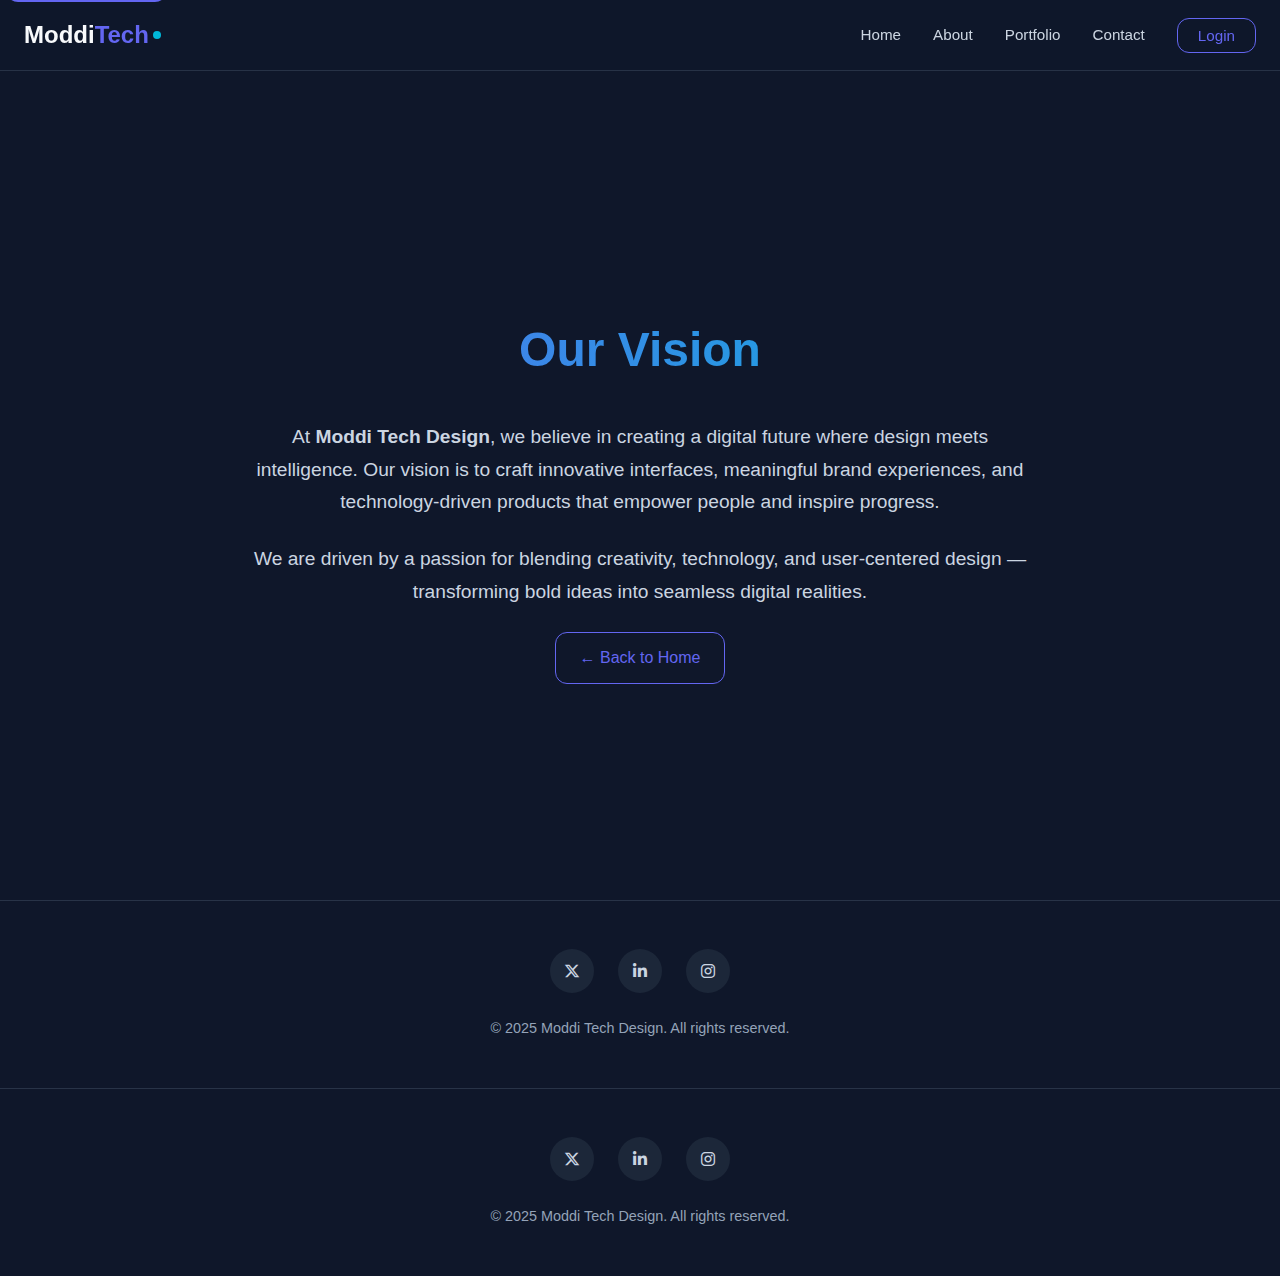
<file: realv.html>
<!DOCTYPE html>
<html lang="en">
<head>
  <meta charset="UTF-8" />
  <meta name="viewport" content="width=device-width, initial-scale=1.0" />
  <meta name="description" content="Explore the vision of Moddi Tech Design — shaping the future through creativity, innovation, and technology.">
  <title>Our Vision — Moddi Tech Design</title>
  <link rel="stylesheet" href="style.css" />
  <link rel="stylesheet" href="https://cdnjs.cloudflare.com/ajax/libs/font-awesome/6.5.0/css/all.min.css">
</head>
<body>
  <a href="#main-content" class="skip-link">Skip to main content</a>

  <header class="navbar">
    <a href="index.html" class="logo">Moddi<span>Tech</span><span class="dot"></span></a>
    <nav class="nav-links">
      <a href="index.html#home">Home</a>
      <a href="index.html#about">About</a>
      <a href="portfolio.html">Portfolio</a>
      <a href="index.html#contact">Contact</a>
      <button id="loginBtn" class="login-btn" aria-label="Login to your account">Login</button>
    </nav>
  </header>

  <main class="vision-container" id="main-content">
    <section class="vision">
      <div class="container">
        <h1>Our Vision</h1>
        <p>
          At <strong>Moddi Tech Design</strong>, we believe in creating a digital future where design meets intelligence.  
          Our vision is to craft innovative interfaces, meaningful brand experiences, and technology-driven products  
          that empower people and inspire progress.
        </p>
        <p>
          We are driven by a passion for blending creativity, technology, and user-centered design —  
          transforming bold ideas into seamless digital realities.
        </p>

        <a href="index.html#home" class="cta-btn">← Back to Home</a>
      </div>
    </section>
  </main>

  <footer>
    <div class="container">
      <div class="socials">
        <a href="https://twitter.com/modditech" class="social-icon" aria-label="Twitter">
          <i class="fab fa-x-twitter"></i>
        </a>
        <a href="https://linkedin.com/company/modditech" class="social-icon" aria-label="LinkedIn">
          <i class="fab fa-linkedin-in"></i>
        </a>
        <a href="https://instagram.com/modditech" class="social-icon" aria-label="Instagram">
          <i class="fab fa-instagram"></i>
        </a>
      </div>
      <p class="copyright">© 2025 Moddi Tech Design. All rights reserved.</p>
    </div>
  </footer>

  <!-- Include the same modals from index.html -->
  <div id="loginModal" class="modal" aria-hidden="true">
    <!-- Same modal content as index.html -->
  </div>

  <div id="dashboardModal" class="modal" aria-hidden="true">
    <!-- Same dashboard content as index.html -->
  </div>

  <script src="script.js"></script>
</body>
</html>    </section>
  </main>

  <footer>
    <div class="container">
      <div class="socials">
        <a href="https://twitter.com/modditech" class="social-icon" aria-label="Twitter">
          <i class="fab fa-x-twitter"></i>
        </a>
        <a href="https://linkedin.com/company/modditech" class="social-icon" aria-label="LinkedIn">
          <i class="fab fa-linkedin-in"></i>
        </a>
        <a href="https://instagram.com/modditech" class="social-icon" aria-label="Instagram">
          <i class="fab fa-instagram"></i>
        </a>
      </div>
      <p class="copyright">© 2025 Moddi Tech Design. All rights reserved.</p>
    </div>
  </footer>

  <script src="script.js"></script>
</body>
</html>
</file>
<file: style.css>
/* ========== CSS VARIABLES ========== */
:root {
  --primary: #6366F1;
  --primary-dark: #4F46E5;
  --secondary: #00B8D9;
  --accent: #10B981;
  --danger: #EF4444;
  --warning: #F59E0B;
  --text-primary: #F8FAFC;
  --text-secondary: #CBD5E1;
  --text-muted: #94A3B8;
  --bg-primary: #0F172A;
  --bg-secondary: #1E293B;
  --bg-card: rgba(30, 41, 59, 0.9);
  --border: rgba(100, 116, 139, 0.3);
  --shadow: 0 10px 25px -5px rgba(0, 0, 0, 0.3);
  --shadow-lg: 0 25px 50px -12px rgba(0, 0, 0, 0.5);
  --radius: 12px;
  --radius-lg: 16px;
  --transition: all 0.3s cubic-bezier(0.4, 0, 0.2, 1);
}

/* ========== RESET & BASE STYLES ========== */
*, *::before, *::after {
  margin: 0;
  padding: 0;
  box-sizing: border-box;
}

html {
  scroll-behavior: smooth;
  font-size: 16px;
}

body {
  font-family: 'Inter', -apple-system, BlinkMacSystemFont, 'Segoe UI', Roboto, Oxygen, Ubuntu, sans-serif;
  background-color: var(--bg-primary);
  color: var(--text-primary);
  line-height: 1.6;
  overflow-x: hidden;
  -webkit-font-smoothing: antialiased;
}

/* Container for consistent spacing */
.container {
  width: 100%;
  max-width: 1200px;
  margin: 0 auto;
  padding: 0 1.5rem;
}

/* Section spacing */
section {
  padding: 5rem 0;
}

/* ========== NAVBAR ========== */
.navbar {
  display: flex;
  justify-content: space-between;
  align-items: center;
  padding: 1rem 1.5rem;
  width: 100%;
  position: fixed;
  top: 0;
  z-index: 1000;
  background: rgba(15, 23, 42, 0.8);
  -webkit-backdrop-filter: blur(20px) saturate(180%);
  backdrop-filter: blur(20px) saturate(180%);
  border-bottom: 1px solid var(--border);
  transition: var(--transition);
}

.navbar.scrolled {
  padding: 0.75rem 1.5rem;
  background: rgba(15, 23, 42, 0.9);
}

.logo {
  font-size: 1.5rem;
  font-weight: 700;
  color: var(--text-primary);
  display: flex;
  align-items: center;
  text-decoration: none;
  z-index: 1002;
}

.logo span {
  color: var(--primary);
}

.logo .dot {
  display: inline-block;
  width: 8px;
  height: 8px;
  background: var(--secondary);
  border-radius: 50%;
  margin-left: 4px;
}

.nav-links {
  display: flex;
  gap: 2rem;
  align-items: center;
  list-style: none;
}

.nav-links a {
  color: var(--text-secondary);
  font-weight: 500;
  text-decoration: none;
  transition: var(--transition);
  font-size: 0.95rem;
}

.nav-links a:hover,
.nav-links a.active {
  color: var(--text-primary);
}

.login-btn {
  background: transparent;
  border: 1px solid var(--primary);
  color: var(--primary);
  padding: 0.5rem 1.25rem;
  border-radius: var(--radius);
  font-weight: 500;
  cursor: pointer;
  transition: var(--transition);
  font-family: inherit;
  font-size: 0.95rem;
}

.login-btn:hover {
  background: var(--primary);
  color: white;
  transform: translateY(-2px);
  box-shadow: var(--shadow);
}

.login-btn.logged-in {
  display: flex;
  align-items: center;
  gap: 0.5rem;
  background: var(--primary);
  color: white;
}

.user-avatar-small {
  width: 24px;
  height: 24px;
  border-radius: 50%;
  background: var(--secondary);
  display: flex;
  align-items: center;
  justify-content: center;
  font-size: 0.8rem;
  flex-shrink: 0;
}

/* ========== MODAL STYLES ========== */
.modal {
  position: fixed;
  top: 0;
  left: 0;
  width: 100%;
  height: 100%;
  background: rgba(0, 0, 0, 0.8);
  display: none;
  justify-content: center;
  align-items: center;
  z-index: 2000;
  opacity: 0;
  transition: var(--transition);
  -webkit-backdrop-filter: blur(10px);
  backdrop-filter: blur(10px);
  padding: 1rem;
}

.hamburger span {
  width: 24px;
  height: 2px;
  background: var(--text-primary);
  border-radius: 2px;
  transition: var(--transition);
  transform-origin: center;
}

.hamburger.active span:nth-child(1) {
  transform: rotate(45deg) translate(6px, 6px);
}

.hamburger.active span:nth-child(2) {
  opacity: 0;
  transform: scale(0);
}

.hamburger.active span:nth-child(3) {
  transform: rotate(-45deg) translate(6px, -6px);
}

/* ========== HERO SECTION ========== */
.hero {
  min-height: 100vh;
  display: flex;
  align-items: center;
  position: relative;
  overflow: hidden;
  padding-top: 5rem;
  text-align: center;
}

.hero::before {
  content: '';
  position: absolute;
  top: 0;
  left: 0;
  width: 100%;
  height: 100%;
  background: radial-gradient(circle at 20% 80%, rgba(99, 102, 241, 0.15) 0%, transparent 50%),
              radial-gradient(circle at 80% 20%, rgba(0, 184, 217, 0.1) 0%, transparent 50%);
  z-index: -1;
}

.hero-content {
  max-width: 800px;
  margin: 0 auto;
  position: relative;
  z-index: 1;
}

.hero h1 {
  margin-bottom: 1.5rem;
  background: linear-gradient(90deg, var(--text-primary), var(--secondary));
  -webkit-background-clip: text;
  background-clip: text;
  color: transparent;
  font-size: clamp(2rem, 5vw, 3.5rem);
  line-height: 1.2;
}

.hero p {
  font-size: 1.1rem;
  max-width: 600px;
  margin: 0 auto 2.5rem;
  color: var(--text-secondary);
  line-height: 1.6;
}

.waitlist-form {
  display: flex;
  gap: 1rem;
  margin-top: 2rem;
  flex-wrap: wrap;
  justify-content: center;
}

.waitlist-form input {
  flex: 1;
  min-width: 250px;
  max-width: 400px;
  padding: 1rem 1.5rem;
  border-radius: var(--radius);
  border: 1px solid var(--border);
  background: var(--bg-card);
  color: var(--text-primary);
  font-size: 1rem;
  transition: var(--transition);
  font-family: inherit;
}

.waitlist-form input:focus {
  outline: none;
  border-color: var(--primary);
  box-shadow: 0 0 0 3px rgba(99, 102, 241, 0.2);
}

.waitlist-form input::placeholder {
  color: var(--text-muted);
}

.waitlist-form button {
  padding: 1rem 2rem;
  background: linear-gradient(135deg, var(--primary), var(--secondary));
  border: none;
  border-radius: var(--radius);
  color: white;
  font-weight: 600;
  cursor: pointer;
  transition: var(--transition);
  box-shadow: var(--shadow);
  font-family: inherit;
  font-size: 1rem;
  min-width: 150px;
}

.waitlist-form button:hover {
  transform: translateY(-3px);
  box-shadow: var(--shadow-lg);
}

/* ========== ABOUT SECTION ========== */
.about {
  text-align: center;
  background: var(--bg-secondary);
}

.about-content {
  max-width: 800px;
  margin: 0 auto;
}

.about h2 {
  font-size: 2.5rem;
  margin-bottom: 1.5rem;
  color: var(--text-primary);
}

.about p {
  font-size: 1.1rem;
  color: var(--text-secondary);
  margin-bottom: 2rem;
  line-height: 1.6;
}

.cta-btn {
  background: transparent;
  border: 1px solid var(--primary);
  color: var(--primary);
  padding: 0.75rem 1.5rem;
  border-radius: var(--radius);
  font-weight: 500;
  cursor: pointer;
  transition: var(--transition);
  text-decoration: none;
  display: inline-block;
  font-family: inherit;
}

.cta-btn:hover {
  background: var(--primary);
  color: white;
  transform: translateY(-2px);
  box-shadow: var(--shadow);
}

/* Vision Page Styles */
.vision-container {
  padding-top: 6rem;
  min-height: 100vh;
  display: flex;
  align-items: center;
}

.vision {
  text-align: center;
  width: 100%;
}

.vision h1 {
  font-size: 3rem;
  margin-bottom: 2rem;
  background: linear-gradient(90deg, var(--primary), var(--secondary));
  -webkit-background-clip: text;
  background-clip: text;
  color: transparent;
}

.vision p {
  font-size: 1.2rem;
  max-width: 800px;
  margin: 0 auto 1.5rem;
  color: var(--text-secondary);
  line-height: 1.7;
}

/* ========== PORTFOLIO SECTION ========== */
.portfolio {
  text-align: center;
}

.portfolio h2 {
  font-size: 2.5rem;
  margin-bottom: 3rem;
  color: var(--text-primary);
}

.portfolio-grid {
  display: grid;
  grid-template-columns: repeat(auto-fit, minmax(300px, 1fr));
  gap: 2rem;
  margin-top: 3rem;
}

.portfolio-item {
  position: relative;
  border-radius: var(--radius);
  overflow: hidden;
  aspect-ratio: 4/3;
  transition: var(--transition);
  background: var(--bg-card);
}

.portfolio-item img {
  width: 100%;
  height: 100%;
  object-fit: cover;
  transition: var(--transition);
}

.portfolio-overlay {
  position: absolute;
  bottom: 0;
  left: 0;
  right: 0;
  background: linear-gradient(transparent, rgba(15, 23, 42, 0.95));
  padding: 2rem;
  color: white;
  transform: translateY(10px);
  opacity: 0;
  transition: var(--transition);
}

.portfolio-item:hover .portfolio-overlay {
  transform: translateY(0);
  opacity: 1;
}

.portfolio-item:hover img {
  transform: scale(1.05);
}

.portfolio-overlay h3 {
  margin-bottom: 0.5rem;
  font-size: 1.25rem;
}

.portfolio-overlay p {
  color: var(--text-secondary);
  margin: 0;
  font-size: 0.9rem;
}

/* ========== CONTACT SECTION ========== */
.contact {
  text-align: center;
  background: var(--bg-secondary);
}

.contact h2 {
  font-size: 2.5rem;
  margin-bottom: 1rem;
}

.contact p {
  font-size: 1.1rem;
  margin-bottom: 2rem;
  color: var(--text-secondary);
}

.contact-email {
  display: inline-flex;
  align-items: center;
  gap: 0.75rem;
  background: var(--primary);
  color: white;
  padding: 1rem 2rem;
  border-radius: var(--radius);
  text-decoration: none;
  font-weight: 500;
  transition: var(--transition);
}

.contact-email:hover {
  transform: translateY(-2px);
  box-shadow: var(--shadow);
}

/* ========== MODAL STYLES ========== */
.modal {
  position: fixed;
  top: 0;
  left: 0;
  width: 100%;
  height: 100%;
  background: rgba(0, 0, 0, 0.8);
  display: none;
  justify-content: center;
  align-items: center;
  z-index: 2000;
  opacity: 0;
  transition: var(--transition);
  -webkit-backdrop-filter: blur(10px);
  backdrop-filter: blur(10px);
  padding: 1rem;
}

.modal.active {
  display: flex;
  opacity: 1;
}

.modal-content {
  background: var(--bg-secondary);
  padding: 2rem;
  border-radius: var(--radius-lg);
  width: 90%;
  max-width: 450px;
  box-shadow: var(--shadow-lg);
  transform: translateY(20px) scale(0.95);
  transition: var(--transition);
  position: relative;
  max-height: 90vh;
  overflow-y: auto;
  border: 1px solid var(--border);
}

.modal.active .modal-content {
  transform: translateY(0) scale(1);
}

.close-modal {
  position: absolute;
  top: 1rem;
  right: 1rem;
  background: none;
  border: none;
  color: var(--text-secondary);
  font-size: 1.5rem;
  cursor: pointer;
  transition: var(--transition);
  width: 32px;
  height: 32px;
  display: flex;
  align-items: center;
  justify-content: center;
  border-radius: 50%;
}

.close-modal:hover {
  color: var(--text-primary);
  background: var(--bg-card);
}

/* ========== AUTH STYLES ========== */
.auth-tabs {
  display: flex;
  margin-bottom: 2rem;
  background: var(--bg-card);
  border-radius: var(--radius);
  padding: 0.25rem;
}

.auth-tab {
  flex: 1;
  padding: 0.75rem 1rem;
  border: none;
  background: transparent;
  color: var(--text-secondary);
  cursor: pointer;
  border-radius: var(--radius);
  transition: var(--transition);
  font-weight: 500;
  font-family: inherit;
}

.auth-tab.active {
  background: var(--primary);
  color: white;
}

.auth-form {
  display: none;
}

.auth-form.active {
  display: block;
}

.auth-form h2 {
  margin-bottom: 1.5rem;
  text-align: center;
  background: linear-gradient(90deg, var(--secondary), var(--primary));
  -webkit-background-clip: text;
  background-clip: text;
  color: transparent;
  font-size: 1.5rem;
}

.auth-form form {
  display: flex;
  flex-direction: column;
  gap: 1rem;
}

.form-row {
  display: flex;
  gap: 1rem;
}

.auth-form input,
.auth-form select {
  padding: 1rem;
  border-radius: var(--radius);
  border: 1px solid var(--border);
  background: var(--bg-primary);
  color: var(--text-primary);
  font-size: 1rem;
  transition: var(--transition);
  font-family: inherit;
  width: 100%;
}

.auth-form input:focus,
.auth-form select:focus {
  outline: none;
  border-color: var(--primary);
  box-shadow: 0 0 0 3px rgba(99, 102, 241, 0.2);
}

.cta-btn.full-width {
  width: 100%;
  margin-top: 1rem;
  padding: 1rem;
  font-size: 1rem;
  background: var(--primary);
  color: white;
  border: none;
  border-radius: var(--radius);
  cursor: pointer;
  transition: var(--transition);
  font-family: inherit;
}

.cta-btn.full-width:hover {
  background: var(--primary-dark);
  transform: translateY(-2px);
  box-shadow: var(--shadow);
}

.auth-switch {
  text-align: center;
  margin-top: 1.5rem;
  color: var(--text-secondary);
  font-size: 0.9rem;
}

.auth-switch a {
  color: var(--primary);
  text-decoration: none;
  font-weight: 500;
}

.auth-switch a:hover {
  text-decoration: underline;
}

/* ========== DASHBOARD STYLES ========== */
.dashboard-content {
  max-width: 800px !important;
  max-height: 85vh;
  overflow-y: auto;
  padding: 1.5rem;
  width: 100%;
  background: var(--bg-secondary);
  border-radius: var(--radius-lg);
  border: 1px solid var(--border);
}

.dashboard-header {
  display: flex;
  justify-content: space-between;
  align-items: center;
  margin-bottom: 2rem;
  padding-bottom: 1.5rem;
  border-bottom: 1px solid var(--border);
  flex-wrap: wrap;
  gap: 1rem;
}

.user-info {
  display: flex;
  align-items: center;
  gap: 1rem;
  flex: 1;
}

.user-avatar {
  width: 50px;
  height: 50px;
  border-radius: 50%;
  background: linear-gradient(135deg, var(--primary), var(--secondary));
  display: flex;
  align-items: center;
  justify-content: center;
  font-size: 1.5rem;
  flex-shrink: 0;
}

.user-info h2 {
  margin-bottom: 0.25rem;
  font-size: 1.5rem;
  color: var(--text-primary);
}

.user-role-badge {
  background: var(--accent);
  color: white;
  padding: 0.3rem 0.8rem;
  border-radius: 20px;
  font-size: 0.8rem;
  font-weight: 600;
  text-transform: uppercase;
  display: inline-block;
}

.dashboard-stats {
  display: flex;
  gap: 1.5rem;
  flex-wrap: wrap;
}

.stat {
  text-align: center;
  flex: 1;
  min-width: 80px;
}

.stat-number {
  display: block;
  font-size: 1.5rem;
  font-weight: 700;
  color: var(--primary);
  margin-bottom: 0.25rem;
}

.stat-label {
  font-size: 0.8rem;
  color: var(--text-muted);
  text-transform: uppercase;
  letter-spacing: 0.5px;
}

.dashboard-tabs {
  display: flex;
  gap: 0.5rem;
  margin-bottom: 2rem;
  border-bottom: 1px solid var(--border);
  padding-bottom: 0.5rem;
  flex-wrap: wrap;
}

.tab-btn {
  background: none;
  border: none;
  padding: 0.75rem 1rem;
  border-radius: var(--radius);
  color: var(--text-secondary);
  cursor: pointer;
  transition: var(--transition);
  font-weight: 500;
  display: flex;
  align-items: center;
  gap: 0.5rem;
  font-family: inherit;
  white-space: nowrap;
  font-size: 0.9rem;
}

.tab-btn:hover {
  background: var(--bg-card);
  color: var(--text-primary);
}

.tab-btn.active {
  background: var(--primary);
  color: white;
}

.tab-content {
  display: none;
}

.tab-content.active {
  display: block;
}

.tab-header {
  display: flex;
  justify-content: space-between;
  align-items: center;
  margin-bottom: 1.5rem;
  flex-wrap: wrap;
  gap: 1rem;
}

.tab-header h3 {
  margin-bottom: 0;
  color: var(--text-primary);
  font-size: 1.25rem;
}

.btn-primary {
  background: linear-gradient(135deg, var(--primary), var(--secondary));
  border: none;
  border-radius: var(--radius);
  color: white;
  padding: 0.75rem 1.5rem;
  font-weight: 500;
  cursor: pointer;
  transition: var(--transition);
  display: flex;
  align-items: center;
  gap: 0.5rem;
  font-family: inherit;
  text-decoration: none;
  font-size: 0.9rem;
}

.btn-primary:hover {
  transform: translateY(-2px);
  box-shadow: var(--shadow);
}

.btn-secondary {
  background: transparent;
  border: 1px solid var(--border);
  border-radius: var(--radius);
  color: var(--text-secondary);
  padding: 0.75rem 1.5rem;
  font-weight: 500;
  cursor: pointer;
  transition: var(--transition);
  font-family: inherit;
  font-size: 0.9rem;
}

.btn-secondary:hover {
  background: var(--bg-card);
  color: var(--text-primary);
}

/* ========== IMAGE UPLOAD STYLES ========== */
.image-upload-section {
  margin: 1rem 0;
}

.image-upload-label {
  display: inline-flex;
  align-items: center;
  gap: 0.5rem;
  padding: 0.75rem 1.5rem;
  background: var(--bg-card);
  border: 2px dashed var(--border);
  border-radius: var(--radius);
  cursor: pointer;
  transition: var(--transition);
  color: var(--text-secondary);
  font-size: 0.9rem;
}

.image-upload-label:hover {
  border-color: var(--primary);
  color: var(--primary);
  background: rgba(99, 102, 241, 0.1);
}

.image-preview {
  position: relative;
  margin-top: 1rem;
  max-width: 400px;
  border-radius: var(--radius);
  overflow: hidden;
  border: 1px solid var(--border);
}

.image-preview img {
  width: 100%;
  height: auto;
  display: block;
}

.remove-image-btn {
  position: absolute;
  top: 8px;
  right: 8px;
  background: var(--danger);
  color: white;
  border: none;
  border-radius: 50%;
  width: 32px;
  height: 32px;
  cursor: pointer;
  font-size: 0.8rem;
  display: flex;
  align-items: center;
  justify-content: center;
  transition: var(--transition);
}

.remove-image-btn:hover {
  background: #dc2626;
  transform: scale(1.1);
}

.upload-progress {
  margin-top: 1rem;
  padding: 1rem;
  background: var(--bg-card);
  border-radius: var(--radius);
  border: 1px solid var(--border);
}

.progress-bar {
  width: 100%;
  height: 6px;
  background: var(--bg-primary);
  border-radius: 3px;
  overflow: hidden;
  margin-bottom: 0.5rem;
}

.progress-fill {
  height: 100%;
  background: linear-gradient(90deg, var(--primary), var(--secondary));
  border-radius: 3px;
  width: 0%;
  transition: width 0.3s ease;
}

.upload-progress span {
  font-size: 0.8rem;
  color: var(--text-muted);
}

/* News Image Styles */
.news-image {
  width: 100%;
  max-width: 500px;
  border-radius: var(--radius);
  margin: 1rem 0;
  border: 1px solid var(--border);
  overflow: hidden;
  cursor: pointer;
  transition: var(--transition);
}

.news-image:hover {
  transform: scale(1.02);
  box-shadow: var(--shadow);
}

.news-image img {
  width: 100%;
  height: auto;
  display: block;
}

/* Image in modal for better viewing */
.modal .news-image.enlarged {
  position: fixed;
  top: 50%;
  left: 50%;
  transform: translate(-50%, -50%);
  max-width: 90vw;
  max-height: 90vh;
  z-index: 3000;
  background: var(--bg-primary);
  padding: 1rem;
  border-radius: var(--radius);
  border: 2px solid var(--primary);
}

/* ========== ENHANCED SOCIAL MEDIA STYLES ========== */

/* Comments Section */
.comments-section {
  margin-top: 1rem;
  padding-top: 1rem;
  border-top: 1px solid var(--border);
}

.add-comment {
  display: flex;
  gap: 0.5rem;
  margin-bottom: 1rem;
}

.add-comment input {
  flex: 1;
  padding: 0.75rem;
  border-radius: var(--radius);
  border: 1px solid var(--border);
  background: var(--bg-primary);
  color: var(--text-primary);
  font-family: inherit;
}

.add-comment input:focus {
  outline: none;
  border-color: var(--primary);
}

.add-comment button {
  background: var(--primary);
  color: white;
  border: none;
  padding: 0.75rem 1rem;
  border-radius: var(--radius);
  cursor: pointer;
  font-family: inherit;
  font-weight: 500;
}

.add-comment button:hover {
  background: var(--primary-dark);
}

.comments-list {
  max-height: 300px;
  overflow-y: auto;
}

.comment-item {
  display: flex;
  gap: 0.75rem;
  padding: 0.75rem 0;
  border-bottom: 1px solid var(--border);
}

.comment-item:last-child {
  border-bottom: none;
}

.comment-avatar {
  width: 32px;
  height: 32px;
  border-radius: 50%;
  background: var(--primary);
  display: flex;
  align-items: center;
  justify-content: center;
  font-size: 0.8rem;
  flex-shrink: 0;
}

.comment-content {
  flex: 1;
}

.comment-header {
  display: flex;
  justify-content: space-between;
  align-items: center;
  margin-bottom: 0.25rem;
}

.comment-header strong {
  color: var(--text-primary);
  font-size: 0.9rem;
}

.comment-time {
  color: var(--text-muted);
  font-size: 0.8rem;
}

.comment-content p {
  color: var(--text-secondary);
  margin: 0;
  font-size: 0.9rem;
  line-height: 1.4;
}

.comment-actions {
  margin-top: 0.5rem;
}

.comment-action {
  background: none;
  border: none;
  color: var(--text-muted);
  cursor: pointer;
  font-size: 0.8rem;
  padding: 0.25rem 0.5rem;
  border-radius: 4px;
  transition: var(--transition);
  display: flex;
  align-items: center;
  gap: 0.25rem;
}

.comment-action:hover {
  background: var(--bg-primary);
  color: var(--text-primary);
}

.comment-action.liked {
  color: var(--danger);
}

.no-comments {
  text-align: center;
  color: var(--text-muted);
  font-style: italic;
  padding: 1rem;
}

/* News Stats */
.news-stats {
  display: flex;
  gap: 1rem;
  padding: 0.5rem 0;
  border-bottom: 1px solid var(--border);
  margin-bottom: 0.5rem;
}

.news-stats .stat {
  color: var(--text-muted);
  font-size: 0.8rem;
}

/* Enhanced News Actions */
.news-actions {
  display: flex;
  gap: 0.5rem;
  padding-top: 0.5rem;
}

.news-actions .action-btn {
  flex: 1;
  justify-content: center;
  background: none;
  border: none;
  color: var(--text-secondary);
  cursor: pointer;
  transition: var(--transition);
  display: flex;
  align-items: center;
  gap: 0.5rem;
  font-size: 0.9rem;
  padding: 0.75rem;
  border-radius: 6px;
  font-family: inherit;
}

.news-actions .action-btn:hover {
  background: var(--bg-primary);
  color: var(--text-primary);
}

.news-actions .action-btn.liked {
  color: var(--danger);
}

.news-actions .action-btn.delete:hover {
  background: var(--danger);
  color: white;
}

/* Image Modal */
.image-modal {
  background: transparent;
  box-shadow: none;
  max-width: 90vw;
  max-height: 90vh;
  display: flex;
  align-items: center;
  justify-content: center;
}

.enlarged-image {
  max-width: 100%;
  max-height: 80vh;
  border-radius: var(--radius);
  box-shadow: var(--shadow-lg);
}

/* News Meta */
.news-meta {
  display: flex;
  align-items: center;
  gap: 0.5rem;
}

.news-time {
  color: var(--text-muted);
  font-size: 0.8rem;
}

/* Enhanced User Cards */
.user-card {
  background: var(--bg-card);
  border-radius: var(--radius);
  padding: 1.5rem;
  text-align: center;
  transition: var(--transition);
  border: 1px solid var(--border);
  display: flex;
  flex-direction: column;
  align-items: center;
}

.user-card:hover {
  transform: translateY(-2px);
  box-shadow: var(--shadow);
}

.user-avatar-card {
  width: 60px;
  height: 60px;
  border-radius: 50%;
  background: linear-gradient(135deg, var(--primary), var(--secondary));
  display: flex;
  align-items: center;
  justify-content: center;
  font-size: 1.5rem;
  margin: 0 auto 1rem;
  flex-shrink: 0;
}

.user-card h4 {
  margin-bottom: 0.5rem;
  color: var(--text-primary);
  font-size: 1rem;
}

.user-card p {
  color: var(--text-muted);
  font-size: 0.9rem;
  margin-bottom: 0.5rem;
  line-height: 1.4;
}

.user-role-tag {
  background: var(--accent);
  color: white;
  padding: 0.2rem 0.5rem;
  border-radius: 12px;
  font-size: 0.7rem;
  font-weight: 600;
  text-transform: uppercase;
  margin-top: auto;
}

/* Privacy Selector */
.privacy-selector {
  width: 100%;
  padding: 0.75rem;
  border-radius: var(--radius);
  border: 1px solid var(--border);
  background: var(--bg-card);
  color: var(--text-primary);
  font-family: inherit;
  margin-bottom: 1rem;
}

.privacy-selector:focus {
  outline: none;
  border-color: var(--primary);
}

/* ========== PASSWORD INPUT STYLES ========== */
.password-input-group {
  position: relative;
  display: flex;
  align-items: center;
}

.password-input-group input {
  padding-right: 3rem !important;
  width: 100%;
}

.password-toggle {
  position: absolute;
  right: 0.75rem;
  background: none;
  border: none;
  color: var(--text-muted);
  cursor: pointer;
  padding: 0.25rem;
  border-radius: 4px;
  transition: var(--transition);
  display: flex;
  align-items: center;
  justify-content: center;
  width: 24px;
  height: 24px;
}

.password-toggle:hover {
  color: var(--text-primary);
  background: var(--bg-primary);
}

/* Shake animation for invalid login */
.shake {
  animation: shake 0.5s ease-in-out;
}

@keyframes shake {
  0%, 100% { transform: translateX(0); }
  25% { transform: translateX(-8px); }
  75% { transform: translateX(8px); }
}

/* Enhanced form validation styles */
.input-error {
  border-color: var(--danger) !important;
  box-shadow: 0 0 0 3px rgba(239, 68, 68, 0.2) !important;
}

.error-message {
  color: var(--danger);
  font-size: 0.8rem;
  margin-top: 0.25rem;
  display: flex;
  align-items: center;
  gap: 0.5rem;
}

.error-message i {
  font-size: 0.7rem;
}

/* ========== PORTFOLIO PAGE STYLES ========== */
.portfolio-page {
  padding-top: 5rem;
}

.portfolio-hero {
  background: linear-gradient(135deg, var(--bg-primary) 0%, var(--bg-secondary) 100%);
  padding: 6rem 0 4rem;
  text-align: center;
}

.portfolio-hero h1 {
  font-size: 3rem;
  margin-bottom: 1rem;
  background: linear-gradient(90deg, var(--text-primary), var(--secondary));
  -webkit-background-clip: text;
  background-clip: text;
  color: transparent;
}

.portfolio-hero p {
  font-size: 1.2rem;
  max-width: 600px;
  margin: 0 auto 3rem;
  color: var(--text-secondary);
}

.portfolio-filters {
  display: flex;
  gap: 1rem;
  justify-content: center;
  flex-wrap: wrap;
  margin-top: 2rem;
}

.filter-btn {
  background: var(--bg-card);
  border: 1px solid var(--border);
  color: var(--text-secondary);
  padding: 0.75rem 1.5rem;
  border-radius: var(--radius);
  cursor: pointer;
  transition: var(--transition);
  font-weight: 500;
  font-family: inherit;
}

.filter-btn:hover {
  background: var(--primary);
  color: white;
  transform: translateY(-2px);
}

.filter-btn.active {
  background: var(--primary);
  color: white;
  border-color: var(--primary);
}

.featured-projects {
  padding: 5rem 0;
  background: var(--bg-primary);
}

.featured-projects h2 {
  text-align: center;
  font-size: 2.5rem;
  margin-bottom: 3rem;
  color: var(--text-primary);
}

.projects-grid {
  display: grid;
  grid-template-columns: repeat(auto-fit, minmax(350px, 1fr));
  gap: 2.5rem;
  margin-top: 2rem;
}

.project-card {
  background: var(--bg-card);
  border-radius: var(--radius-lg);
  overflow: hidden;
  transition: var(--transition);
  border: 1px solid var(--border);
  opacity: 1;
  transition: opacity 0.3s ease;
}

.project-card:hover {
  transform: translateY(-8px);
  box-shadow: var(--shadow-lg);
}

.project-image {
  position: relative;
  aspect-ratio: 16/9;
  overflow: hidden;
}

.project-image img {
  width: 100%;
  height: 100%;
  object-fit: cover;
  transition: var(--transition);
}

.project-overlay {
  position: absolute;
  top: 0;
  left: 0;
  right: 0;
  bottom: 0;
  background: rgba(15, 23, 42, 0.9);
  display: flex;
  align-items: center;
  justify-content: center;
  opacity: 0;
  transition: var(--transition);
}

.project-card:hover .project-overlay {
  opacity: 1;
}

.project-links {
  display: flex;
  gap: 1rem;
}

.project-link {
  width: 50px;
  height: 50px;
  background: var(--primary);
  color: white;
  border-radius: 50%;
  display: flex;
  align-items: center;
  justify-content: center;
  text-decoration: none;
  transition: var(--transition);
  transform: translateY(20px);
}

.project-card:hover .project-link {
  transform: translateY(0);
}

.project-link:hover {
  background: var(--secondary);
  transform: scale(1.1);
}

.project-info {
  padding: 1.5rem;
}

.project-info h3 {
  margin-bottom: 0.5rem;
  color: var(--text-primary);
  font-size: 1.25rem;
}

.project-category {
  color: var(--primary);
  font-weight: 600;
  font-size: 0.9rem;
  margin-bottom: 0.75rem;
  text-transform: uppercase;
  letter-spacing: 0.5px;
}

.project-description {
  color: var(--text-secondary);
  margin-bottom: 1rem;
  line-height: 1.5;
}

.project-tech {
  display: flex;
  flex-wrap: wrap;
  gap: 0.5rem;
}

.tech-tag {
  background: rgba(99, 102, 241, 0.1);
  color: var(--primary);
  padding: 0.3rem 0.75rem;
  border-radius: 20px;
  font-size: 0.8rem;
  font-weight: 500;
  border: 1px solid rgba(99, 102, 241, 0.2);
}

.portfolio-cta {
  background: var(--bg-secondary);
  padding: 5rem 0;
  text-align: center;
}

.cta-content h2 {
  font-size: 2.5rem;
  margin-bottom: 1rem;
  color: var(--text-primary);
}

.cta-content p {
  font-size: 1.1rem;
  max-width: 600px;
  margin: 0 auto 2rem;
  color: var(--text-secondary);
}

.cta-buttons {
  display: flex;
  gap: 1rem;
  justify-content: center;
  flex-wrap: wrap;
}

.cta-btn.primary {
  background: linear-gradient(135deg, var(--primary), var(--secondary));
  color: white;
  padding: 1rem 2rem;
  border-radius: var(--radius);
  text-decoration: none;
  font-weight: 600;
  transition: var(--transition);
}

.cta-btn.secondary {
  background: transparent;
  border: 1px solid var(--primary);
  color: var(--primary);
  padding: 1rem 2rem;
  border-radius: var(--radius);
  text-decoration: none;
  font-weight: 600;
  transition: var(--transition);
}

.cta-btn.primary:hover {
  transform: translateY(-3px);
  box-shadow: var(--shadow);
}

.cta-btn.secondary:hover {
  background: var(--primary);
  color: white;
  transform: translateY(-3px);
}

/* Enhanced Empty States */
.empty-state {
  text-align: center;
  padding: 3rem 2rem;
  color: var(--text-muted);
  background: var(--bg-card);
  border-radius: var(--radius);
  border: 2px dashed var(--border);
}

.empty-state i {
  font-size: 3rem;
  margin-bottom: 1rem;
  opacity: 0.5;
}

.empty-state h4 {
  color: var(--text-secondary);
  margin-bottom: 0.5rem;
}

.error-state {
  text-align: center;
  padding: 2rem;
  color: var(--danger);
  background: var(--bg-card);
  border-radius: var(--radius);
  border: 1px solid var(--danger);
}

/* Notification Styles */
.notification {
  position: fixed;
  top: 20px;
  right: 20px;
  background: var(--bg-secondary);
  color: var(--text-primary);
  padding: 1rem 1.5rem;
  border-radius: var(--radius);
  box-shadow: var(--shadow-lg);
  z-index: 3000;
  transform: translateX(400px);
  opacity: 0;
  transition: var(--transition);
  border-left: 4px solid var(--primary);
  max-width: 400px;
}

.notification.show {
  transform: translateX(0);
  opacity: 1;
}

.notification.success {
  border-left-color: var(--accent);
}

.notification.error {
  border-left-color: var(--danger);
}

.notification-content {
  display: flex;
  align-items: center;
  gap: 0.75rem;
}

/* ========== FOOTER ========== */
footer {
  background: var(--bg-primary);
  padding: 3rem 0;
  text-align: center;
  border-top: 1px solid var(--border);
}

footer .container {
  display: flex;
  flex-direction: column;
  align-items: center;
  justify-content: center;
}

.socials {
  display: flex;
  justify-content: center;
  gap: 1.5rem;
  margin-bottom: 1.5rem;
  flex-wrap: wrap;
}

.social-icon {
  display: flex;
  align-items: center;
  justify-content: center;
  width: 44px;
  height: 44px;
  border-radius: 50%;
  background: var(--bg-card);
  color: var(--text-secondary);
  transition: var(--transition);
  text-decoration: none;
}

.social-icon:hover {
  background: var(--primary);
  color: white;
  transform: translateY(-3px);
  box-shadow: var(--shadow);
}

.copyright {
  color: var(--text-muted);
  font-size: 0.9rem;
  margin: 0;
}

/* ========== RESPONSIVE STYLES ========== */
@media (max-width: 768px) {
  .hamburger {
    display: flex !important;
  }

  .nav-links {
    position: fixed;
    top: 0;
    right: -100%;
    width: 280px;
    height: 100vh;
    background: var(--bg-secondary);
    flex-direction: column;
    padding: 5rem 2rem 2rem;
    transition: var(--transition);
    box-shadow: -5px 0 15px rgba(0, 0, 0, 0.3);
    z-index: 999;
  }

  .nav-links.active {
    right: 0;
  }

  .nav-links a {
    margin: 0;
    padding: 1rem 0;
    width: 100%;
    border-bottom: 1px solid var(--border);
    font-size: 1rem;
    text-align: center;
  }

  .nav-links a:last-child {
    border-bottom: none;
  }

  .login-btn {
    margin-top: 1rem;
    width: 100%;
    text-align: center;
    justify-content: center;
  }

  /* Prevent body scroll when menu is open */
  body.menu-open {
    overflow: hidden;
  }

  /* Modal fixes for mobile */
  .modal {
    padding: 0.5rem;
  }

  .modal-content {
    width: 95%;
    margin: 0;
    padding: 1.5rem;
    max-height: 95vh;
  }

  .dashboard-content {
    padding: 1rem;
    max-height: 90vh;
  }

  /* Dashboard header mobile layout */
  .dashboard-header {
    flex-direction: column;
    gap: 1.5rem;
    text-align: center;
  }

  .user-info {
    justify-content: center;
    text-align: center;
  }

  .dashboard-stats {
    justify-content: center;
    width: 100%;
  }

  /* Tabs mobile layout */
  .dashboard-tabs {
    flex-wrap: wrap;
    justify-content: center;
  }

  .tab-btn {
    flex: 1;
    min-width: 120px;
    justify-content: center;
    padding: 0.5rem 1rem;
    font-size: 0.8rem;
  }

  /* Form adjustments */
  .form-row {
    flex-direction: column;
  }

  .waitlist-form {
    flex-direction: column;
  }

  .waitlist-form input,
  .waitlist-form button {
    width: 100%;
    max-width: none;
  }

  /* Search box mobile */
  .search-box input {
    width: 100%;
  }

  /* Users grid mobile */
  .users-grid {
    grid-template-columns: 1fr;
  }

  /* Profile header mobile */
  .profile-header {
    flex-direction: column;
    text-align: center;
    gap: 1.5rem;
  }

  .profile-actions {
    justify-content: center;
  }

  /* News actions mobile */
  .news-actions {
    justify-content: center;
  }

  .post-actions {
    justify-content: center;
  }

  /* Portfolio grid mobile */
  .portfolio-grid {
    grid-template-columns: 1fr;
  }

  /* Hero section mobile */
  .hero {
    padding-top: 4rem;
    min-height: 90vh;
  }

  .hero h1 {
    font-size: 2rem;
  }

  .hero p {
    font-size: 1rem;
  }

  /* Vision page mobile */
  .vision h1 {
    font-size: 2rem;
  }

  .vision p {
    font-size: 1rem;
  }

  /* Image upload mobile */
  .image-upload-label {
    width: 100%;
    justify-content: center;
  }

  .image-preview {
    max-width: 100%;
  }

  .news-image {
    max-width: 100%;
  }

  /* Portfolio page mobile */
  .portfolio-hero {
    padding: 5rem 0 3rem;
  }
  
  .portfolio-hero h1 {
    font-size: 2rem;
  }
  
  .projects-grid {
    grid-template-columns: 1fr;
    gap: 2rem;
  }
  
  .portfolio-filters {
    gap: 0.5rem;
  }
  
  .filter-btn {
    padding: 0.6rem 1.2rem;
    font-size: 0.9rem;
  }
  
  .cta-buttons {
    flex-direction: column;
    align-items: center;
  }
  
  .cta-btn.primary,
  .cta-btn.secondary {
    width: 100%;
    max-width: 300px;
    text-align: center;
  }

  /* Social features mobile */
  .news-actions {
    flex-direction: column;
    gap: 0.25rem;
  }
  
  .news-actions .action-btn {
    padding: 0.5rem;
    font-size: 0.8rem;
  }
  
  .add-comment {
    flex-direction: column;
  }
  
  .comment-header {
    flex-direction: column;
    align-items: flex-start;
    gap: 0.25rem;
  }
  
  .comments-list {
    max-height: 200px;
  }
  
  .user-card {
    padding: 1rem;
  }
}

@media (max-width: 480px) {
  .navbar {
    padding: 0.75rem 1rem;
  }

  .logo {
    font-size: 1.25rem;
  }

  .container {
    padding: 0 1rem;
  }

  section {
    padding: 3rem 0;
  }

  .modal-content {
    padding: 1.25rem;
  }

  .auth-tabs {
    flex-direction: column;
  }

  .dashboard-stats {
    gap: 1rem;
  }

  .stat {
    min-width: 70px;
  }

  .stat-number {
    font-size: 1.25rem;
  }

  .tab-btn {
    padding: 0.5rem 0.75rem;
    font-size: 0.75rem;
  }

  .notification {
    right: 1rem;
    left: 1rem;
    max-width: none;
  }

  .dashboard-content {
    padding: 0.75rem;
  }
}

/* Mobile menu backdrop */
.mobile-menu-backdrop {
  position: fixed;
  top: 0;
  left: 0;
  width: 100%;
  height: 100%;
  background: rgba(0, 0, 0, 0.5);
  z-index: 998;
  -webkit-backdrop-filter: blur(2px);
  backdrop-filter: blur(2px);
  display: none;
}/* ========== CREATE POST STYLES ========== */
.create-post {
  background: var(--bg-card);
  border-radius: var(--radius);
  padding: 1.5rem;
  margin-bottom: 2rem;
  border: 1px solid var(--border);
  display: none;
}

.create-post.active {
  display: block;
}

.create-post textarea {
  width: 100%;
  padding: 1rem;
  border-radius: var(--radius);
  border: 1px solid var(--border);
  background: var(--bg-primary);
  color: var(--text-primary);
  font-family: inherit;
  resize: vertical;
  margin-bottom: 1rem;
  transition: var(--transition);
}

.create-post textarea:focus {
  outline: none;
  border-color: var(--primary);
  box-shadow: 0 0 0 3px rgba(99, 102, 241, 0.2);
}

.post-actions {
  display: flex;
  gap: 1rem;
  justify-content: flex-end;
  margin-top: 1rem;
}

/* ========== FORM ELEMENT STYLES ========== */
.file-input-hidden {
  display: none !important;
}

/* ========== VISIBILITY CLASSES ========== */
.hidden {
  display: none !important;
}

.visible {
  display: block !important;
}

/* ========== IMAGE PREVIEW STATES ========== */
.image-preview {
  display: none;
  position: relative;
  margin-top: 1rem;
  max-width: 400px;
  border-radius: var(--radius);
  overflow: hidden;
  border: 1px solid var(--border);
}

.image-preview.visible {
  display: block;
}

.upload-progress {
  display: none;
  margin-top: 1rem;
  padding: 1rem;
  background: var(--bg-card);
  border-radius: var(--radius);
  border: 1px solid var(--border);
}

.upload-progress.visible {
  display: block;
}

/* ========== SEARCH BOX STYLES ========== */
.search-box {
  position: relative;
  display: flex;
  align-items: center;
  max-width: 300px;
}

.search-box i {
  position: absolute;
  left: 1rem;
  color: var(--text-muted);
}

.search-box input {
  width: 100%;
  padding: 0.75rem 1rem 0.75rem 2.5rem;
  border-radius: var(--radius);
  border: 1px solid var(--border);
  background: var(--bg-primary);
  color: var(--text-primary);
  font-family: inherit;
  transition: var(--transition);
}

.search-box input:focus {
  outline: none;
  border-color: var(--primary);
  box-shadow: 0 0 0 3px rgba(99, 102, 241, 0.2);
}

/* ========== PROFILE SECTION STYLES ========== */
.profile-section {
  padding: 1rem 0;
}

.profile-header {
  display: flex;
  align-items: center;
  gap: 1.5rem;
  margin-bottom: 2rem;
  padding-bottom: 1.5rem;
  border-bottom: 1px solid var(--border);
}

.profile-avatar-large {
  width: 80px;
  height: 80px;
  border-radius: 50%;
  background: linear-gradient(135deg, var(--primary), var(--secondary));
  display: flex;
  align-items: center;
  justify-content: center;
  font-size: 2rem;
  flex-shrink: 0;
}

.profile-info h3 {
  margin-bottom: 0.5rem;
  color: var(--text-primary);
  font-size: 1.5rem;
}

.profile-info p {
  color: var(--text-secondary);
  margin-bottom: 0.5rem;
}

.profile-role {
  background: var(--accent);
  color: white;
  padding: 0.3rem 0.8rem;
  border-radius: 20px;
  font-size: 0.8rem;
  font-weight: 600;
  text-transform: uppercase;
  display: inline-block;
  margin-bottom: 0.5rem;
}

.join-date {
  color: var(--text-muted);
  font-size: 0.9rem;
}

.profile-actions {
  display: flex;
  gap: 1rem;
  justify-content: center;
}

/* ========== USERS GRID STYLES ========== */
.users-grid {
  display: grid;
  grid-template-columns: repeat(auto-fill, minmax(250px, 1fr));
  gap: 1.5rem;
  margin-top: 1rem;
}

.mobile-menu-backdrop.active {
  display: block;
}

/* Skip link for accessibility */
.skip-link {
  position: absolute;
  top: -40px;
  left: 6px;
  background: var(--primary);
  color: white;
  padding: 8px;
  text-decoration: none;
  z-index: 10000;
  border-radius: var(--radius);
}

.skip-link:focus {
  top: 6px;
}

/* Loading states */
.loading-spinner {
  border: 3px solid var(--border);
  border-top: 3px solid var(--primary);
  border-radius: 50%;
  width: 40px;
  height: 40px;
  animation: spin 1s linear infinite;
  margin: 2rem auto;
}

@keyframes spin {
  0% { transform: rotate(0deg); }
  100% { transform: rotate(360deg); }
}

.skeleton-loading {
  background: linear-gradient(90deg, var(--bg-card) 25%, var(--border) 50%, var(--bg-card) 75%);
  background-size: 200% 100%;
  animation: loading 1.5s infinite;
}

@keyframes loading {
  0% { background-position: 200% 0; }
  100% { background-position: -200% 0; }
}

/* Enhanced focus styles for better accessibility */
button:focus-visible,
a:focus-visible,
input:focus-visible,
select:focus-visible,
textarea:focus-visible {
  outline: 2px solid var(--primary);
  outline-offset: 2px;
}

/* Print styles */
@media print {
  .navbar,
  .modal,
  .notification,
  .mobile-menu-backdrop {
    display: none !important;
  }
  
  body {
    background: white;
    color: black;
  }
  
  .container {
    max-width: none;
  }
}  background-color: var(--bg-primary);
  color: var(--text-primary);
  line-height: 1.6;
  overflow-x: hidden;
  -webkit-font-smoothing: antialiased;
}

/* Container for consistent spacing */
.container {
  width: 100%;
  max-width: 1200px;
  margin: 0 auto;
  padding: 0 1.5rem;
}

/* Section spacing */
section {
  padding: 5rem 0;
}

/* ========== NAVBAR ========== */
.navbar {
  display: flex;
  justify-content: space-between;
  align-items: center;
  padding: 1rem 1.5rem;
  width: 100%;
  position: fixed;
  top: 0;
  z-index: 1000;
  background: rgba(15, 23, 42, 0.95);
  backdrop-filter: blur(12px);
  border-bottom: 1px solid var(--border);
  transition: var(--transition);
}

.navbar.scrolled {
  padding: 0.75rem 1.5rem;
  background: rgba(15, 23, 42, 0.98);
}

.logo {
  font-size: 1.5rem;
  font-weight: 700;
  color: var(--text-primary);
  display: flex;
  align-items: center;
  text-decoration: none;
  z-index: 1002;
}

.logo span {
  color: var(--primary);
}

.logo .dot {
  display: inline-block;
  width: 8px;
  height: 8px;
  background: var(--secondary);
  border-radius: 50%;
  margin-left: 4px;
}

.nav-links {
  display: flex;
  gap: 2rem;
  align-items: center;
  list-style: none;
}

.nav-links a {
  color: var(--text-secondary);
  font-weight: 500;
  text-decoration: none;
  transition: var(--transition);
  font-size: 0.95rem;
}

.nav-links a:hover {
  color: var(--text-primary);
}

.login-btn {
  background: transparent;
  border: 1px solid var(--primary);
  color: var(--primary);
  padding: 0.5rem 1.25rem;
  border-radius: var(--radius);
  font-weight: 500;
  cursor: pointer;
  transition: var(--transition);
  font-family: inherit;
  font-size: 0.95rem;
}

.login-btn:hover {
  background: var(--primary);
  color: white;
  transform: translateY(-2px);
  box-shadow: var(--shadow);
}

.login-btn.logged-in {
  display: flex;
  align-items: center;
  gap: 0.5rem;
  background: var(--primary);
  color: white;
}

.user-avatar-small {
  width: 24px;
  height: 24px;
  border-radius: 50%;
  background: var(--secondary);
  display: flex;
  align-items: center;
  justify-content: center;
  font-size: 0.8rem;
  flex-shrink: 0;
}

/* ========== HAMBURGER MENU ========== */
.hamburger {
  display: none;
  flex-direction: column;
  gap: 4px;
  background: none;
  border: none;
  cursor: pointer;
  z-index: 1001;
  padding: 0.5rem;
}

.hamburger span {
  width: 24px;
  height: 2px;
  background: var(--text-primary);
  border-radius: 2px;
  transition: var(--transition);
  transform-origin: center;
}

.hamburger.active span:nth-child(1) {
  transform: rotate(45deg) translate(6px, 6px);
}

.hamburger.active span:nth-child(2) {
  opacity: 0;
  transform: scale(0);
}

.hamburger.active span:nth-child(3) {
  transform: rotate(-45deg) translate(6px, -6px);
}

/* ========== HERO SECTION ========== */
.hero {
  min-height: 100vh;
  display: flex;
  align-items: center;
  position: relative;
  overflow: hidden;
  padding-top: 5rem;
  text-align: center;
}

.hero::before {
  content: '';
  position: absolute;
  top: 0;
  left: 0;
  width: 100%;
  height: 100%;
  background: radial-gradient(circle at 20% 80%, rgba(99, 102, 241, 0.15) 0%, transparent 50%),
              radial-gradient(circle at 80% 20%, rgba(0, 184, 217, 0.1) 0%, transparent 50%);
  z-index: -1;
}

.hero-content {
  max-width: 800px;
  margin: 0 auto;
  position: relative;
  z-index: 1;
}

.hero h1 {
  margin-bottom: 1.5rem;
  background: linear-gradient(90deg, var(--text-primary), var(--secondary));
  -webkit-background-clip: text;
  background-clip: text;
  color: transparent;
  font-size: clamp(2rem, 5vw, 3.5rem);
  line-height: 1.2;
}

.hero p {
  font-size: 1.1rem;
  max-width: 600px;
  margin: 0 auto 2.5rem;
  color: var(--text-secondary);
  line-height: 1.6;
}

.waitlist-form {
  display: flex;
  gap: 1rem;
  margin-top: 2rem;
  flex-wrap: wrap;
  justify-content: center;
}

.waitlist-form input {
  flex: 1;
  min-width: 250px;
  max-width: 400px;
  padding: 1rem 1.5rem;
  border-radius: var(--radius);
  border: 1px solid var(--border);
  background: var(--bg-card);
  color: var(--text-primary);
  font-size: 1rem;
  transition: var(--transition);
  font-family: inherit;
}

.waitlist-form input:focus {
  outline: none;
  border-color: var(--primary);
  box-shadow: 0 0 0 3px rgba(99, 102, 241, 0.2);
}

.waitlist-form input::placeholder {
  color: var(--text-muted);
}

.waitlist-form button {
  padding: 1rem 2rem;
  background: linear-gradient(135deg, var(--primary), var(--secondary));
  border: none;
  border-radius: var(--radius);
  color: white;
  font-weight: 600;
  cursor: pointer;
  transition: var(--transition);
  box-shadow: var(--shadow);
  font-family: inherit;
  font-size: 1rem;
  min-width: 150px;
}

.waitlist-form button:hover {
  transform: translateY(-3px);
  box-shadow: var(--shadow-lg);
}

/* ========== ABOUT SECTION ========== */
.about {
  text-align: center;
  background: var(--bg-secondary);
}

.about-content {
  max-width: 800px;
  margin: 0 auto;
}

.about h2 {
  font-size: 2.5rem;
  margin-bottom: 1.5rem;
  color: var(--text-primary);
}

.about p {
  font-size: 1.1rem;
  color: var(--text-secondary);
  margin-bottom: 2rem;
  line-height: 1.6;
}

.cta-btn {
  background: transparent;
  border: 1px solid var(--primary);
  color: var(--primary);
  padding: 0.75rem 1.5rem;
  border-radius: var(--radius);
  font-weight: 500;
  cursor: pointer;
  transition: var(--transition);
  text-decoration: none;
  display: inline-block;
  font-family: inherit;
}

.cta-btn:hover {
  background: var(--primary);
  color: white;
  transform: translateY(-2px);
  box-shadow: var(--shadow);
}

/* Vision Page Styles */
.vision-container {
  padding-top: 6rem;
  min-height: 100vh;
  display: flex;
  align-items: center;
}

.vision {
  text-align: center;
  width: 100%;
}

.vision h1 {
  font-size: 3rem;
  margin-bottom: 2rem;
  background: linear-gradient(90deg, var(--primary), var(--secondary));
  -webkit-background-clip: text;
  background-clip: text;
  color: transparent;
}

.vision p {
  font-size: 1.2rem;
  max-width: 800px;
  margin: 0 auto 1.5rem;
  color: var(--text-secondary);
  line-height: 1.7;
}

/* ========== PORTFOLIO SECTION ========== */
.portfolio {
  text-align: center;
}

.portfolio h2 {
  font-size: 2.5rem;
  margin-bottom: 3rem;
  color: var(--text-primary);
}

.portfolio-grid {
  display: grid;
  grid-template-columns: repeat(auto-fit, minmax(300px, 1fr));
  gap: 2rem;
  margin-top: 3rem;
}

.portfolio-item {
  position: relative;
  border-radius: var(--radius);
  overflow: hidden;
  aspect-ratio: 4/3;
  transition: var(--transition);
  background: var(--bg-card);
}

.portfolio-item img {
  width: 100%;
  height: 100%;
  object-fit: cover;
  transition: var(--transition);
}

.portfolio-overlay {
  position: absolute;
  bottom: 0;
  left: 0;
  right: 0;
  background: linear-gradient(transparent, rgba(15, 23, 42, 0.95));
  padding: 2rem;
  color: white;
  transform: translateY(10px);
  opacity: 0;
  transition: var(--transition);
}

.portfolio-item:hover .portfolio-overlay {
  transform: translateY(0);
  opacity: 1;
}

.portfolio-item:hover img {
  transform: scale(1.05);
}

.portfolio-overlay h3 {
  margin-bottom: 0.5rem;
  font-size: 1.25rem;
}

.portfolio-overlay p {
  color: var(--text-secondary);
  margin: 0;
  font-size: 0.9rem;
}

/* ========== CONTACT SECTION ========== */
.contact {
  text-align: center;
  background: var(--bg-secondary);
}

.contact h2 {
  font-size: 2.5rem;
  margin-bottom: 1rem;
}

.contact p {
  font-size: 1.1rem;
  margin-bottom: 2rem;
  color: var(--text-secondary);
}

.contact-email {
  display: inline-flex;
  align-items: center;
  gap: 0.75rem;
  background: var(--primary);
  color: white;
  padding: 1rem 2rem;
  border-radius: var(--radius);
  text-decoration: none;
  font-weight: 500;
  transition: var(--transition);
}

.contact-email:hover {
  transform: translateY(-2px);
  box-shadow: var(--shadow);
}

/* ========== MODAL STYLES ========== */
.modal {
  position: fixed;
  top: 0;
  left: 0;
  width: 100%;
  height: 100%;
  background: rgba(0, 0, 0, 0.7);
  display: none;
  justify-content: center;
  align-items: center;
  z-index: 2000;
  opacity: 0;
  transition: var(--transition);
  backdrop-filter: blur(5px);
  padding: 1rem;
}

.modal.active {
  display: flex;
  opacity: 1;
}

.modal-content {
  background: var(--bg-secondary);
  padding: 2rem;
  border-radius: var(--radius-lg);
  width: 90%;
  max-width: 450px;
  box-shadow: var(--shadow-lg);
  transform: translateY(20px) scale(0.95);
  transition: var(--transition);
  position: relative;
  max-height: 90vh;
  overflow-y: auto;
}

.modal.active .modal-content {
  transform: translateY(0) scale(1);
}

.close-modal {
  position: absolute;
  top: 1rem;
  right: 1rem;
  background: none;
  border: none;
  color: var(--text-secondary);
  font-size: 1.5rem;
  cursor: pointer;
  transition: var(--transition);
  width: 32px;
  height: 32px;
  display: flex;
  align-items: center;
  justify-content: center;
  border-radius: 50%;
}

.close-modal:hover {
  color: var(--text-primary);
  background: var(--bg-card);
}

/* ========== AUTH STYLES ========== */
.auth-tabs {
  display: flex;
  margin-bottom: 2rem;
  background: var(--bg-card);
  border-radius: var(--radius);
  padding: 0.25rem;
}

.auth-tab {
  flex: 1;
  padding: 0.75rem 1rem;
  border: none;
  background: transparent;
  color: var(--text-secondary);
  cursor: pointer;
  border-radius: var(--radius);
  transition: var(--transition);
  font-weight: 500;
  font-family: inherit;
}

.auth-tab.active {
  background: var(--primary);
  color: white;
}

.auth-form {
  display: none;
}

.auth-form.active {
  display: block;
}

.auth-form h2 {
  margin-bottom: 1.5rem;
  text-align: center;
  background: linear-gradient(90deg, var(--secondary), var(--primary));
  -webkit-background-clip: text;
  background-clip: text;
  color: transparent;
  font-size: 1.5rem;
}

.auth-form form {
  display: flex;
  flex-direction: column;
  gap: 1rem;
}

.form-row {
  display: flex;
  gap: 1rem;
}

.auth-form input,
.auth-form select {
  padding: 1rem;
  border-radius: var(--radius);
  border: 1px solid var(--border);
  background: var(--bg-card);
  color: var(--text-primary);
  font-size: 1rem;
  transition: var(--transition);
  font-family: inherit;
  width: 100%;
}

.auth-form input:focus,
.auth-form select:focus {
  outline: none;
  border-color: var(--primary);
  box-shadow: 0 0 0 3px rgba(99, 102, 241, 0.2);
}

.cta-btn.full-width {
  width: 100%;
  margin-top: 1rem;
  padding: 1rem;
  font-size: 1rem;
}

.auth-switch {
  text-align: center;
  margin-top: 1.5rem;
  color: var(--text-secondary);
  font-size: 0.9rem;
}

.auth-switch a {
  color: var(--primary);
  text-decoration: none;
  font-weight: 500;
}

.auth-switch a:hover {
  text-decoration: underline;
}

/* ========== DASHBOARD STYLES ========== */
.dashboard-content {
  max-width: 800px !important;
  max-height: 85vh;
  overflow-y: auto;
  padding: 1.5rem;
  width: 100%;
}

.dashboard-header {
  display: flex;
  justify-content: space-between;
  align-items: center;
  margin-bottom: 2rem;
  padding-bottom: 1.5rem;
  border-bottom: 1px solid var(--border);
  flex-wrap: wrap;
  gap: 1rem;
}

.user-info {
  display: flex;
  align-items: center;
  gap: 1rem;
  flex: 1;
}

.user-avatar {
  width: 50px;
  height: 50px;
  border-radius: 50%;
  background: linear-gradient(135deg, var(--primary), var(--secondary));
  display: flex;
  align-items: center;
  justify-content: center;
  font-size: 1.5rem;
  flex-shrink: 0;
}

.user-info h2 {
  margin-bottom: 0.25rem;
  font-size: 1.5rem;
  color: var(--text-primary);
}

.user-role-badge {
  background: var(--accent);
  color: white;
  padding: 0.3rem 0.8rem;
  border-radius: 20px;
  font-size: 0.8rem;
  font-weight: 600;
  text-transform: uppercase;
  display: inline-block;
}

.dashboard-stats {
  display: flex;
  gap: 1.5rem;
  flex-wrap: wrap;
}

.stat {
  text-align: center;
  flex: 1;
  min-width: 80px;
}

.stat-number {
  display: block;
  font-size: 1.5rem;
  font-weight: 700;
  color: var(--primary);
  margin-bottom: 0.25rem;
}

.stat-label {
  font-size: 0.8rem;
  color: var(--text-muted);
  text-transform: uppercase;
  letter-spacing: 0.5px;
}

.dashboard-tabs {
  display: flex;
  gap: 0.5rem;
  margin-bottom: 2rem;
  border-bottom: 1px solid var(--border);
  padding-bottom: 0.5rem;
  flex-wrap: wrap;
}

.tab-btn {
  background: none;
  border: none;
  padding: 0.75rem 1rem;
  border-radius: var(--radius);
  color: var(--text-secondary);
  cursor: pointer;
  transition: var(--transition);
  font-weight: 500;
  display: flex;
  align-items: center;
  gap: 0.5rem;
  font-family: inherit;
  white-space: nowrap;
  font-size: 0.9rem;
}

.tab-btn:hover {
  background: var(--bg-card);
  color: var(--text-primary);
}

.tab-btn.active {
  background: var(--primary);
  color: white;
}

.tab-content {
  display: none;
}

.tab-content.active {
  display: block;
}

.tab-header {
  display: flex;
  justify-content: space-between;
  align-items: center;
  margin-bottom: 1.5rem;
  flex-wrap: wrap;
  gap: 1rem;
}

.tab-header h3 {
  margin-bottom: 0;
  color: var(--text-primary);
  font-size: 1.25rem;
}

.btn-primary {
  background: linear-gradient(135deg, var(--primary), var(--secondary));
  border: none;
  border-radius: var(--radius);
  color: white;
  padding: 0.75rem 1.5rem;
  font-weight: 500;
  cursor: pointer;
  transition: var(--transition);
  display: flex;
  align-items: center;
  gap: 0.5rem;
  font-family: inherit;
  text-decoration: none;
  font-size: 0.9rem;
}

.btn-primary:hover {
  transform: translateY(-2px);
  box-shadow: var(--shadow);
}

.btn-secondary {
  background: transparent;
  border: 1px solid var(--border);
  border-radius: var(--radius);
  color: var(--text-secondary);
  padding: 0.75rem 1.5rem;
  font-weight: 500;
  cursor: pointer;
  transition: var(--transition);
  font-family: inherit;
  font-size: 0.9rem;
}

.btn-secondary:hover {
  background: var(--bg-card);
  color: var(--text-primary);
}

/* ========== IMAGE UPLOAD STYLES ========== */
.image-upload-section {
  margin: 1rem 0;
}

.image-upload-label {
  display: inline-flex;
  align-items: center;
  gap: 0.5rem;
  padding: 0.75rem 1.5rem;
  background: var(--bg-card);
  border: 2px dashed var(--border);
  border-radius: var(--radius);
  cursor: pointer;
  transition: var(--transition);
  color: var(--text-secondary);
  font-size: 0.9rem;
}

.image-upload-label:hover {
  border-color: var(--primary);
  color: var(--primary);
  background: rgba(99, 102, 241, 0.1);
}

.image-preview {
  position: relative;
  margin-top: 1rem;
  max-width: 400px;
  border-radius: var(--radius);
  overflow: hidden;
  border: 1px solid var(--border);
}

.image-preview img {
  width: 100%;
  height: auto;
  display: block;
}

.remove-image-btn {
  position: absolute;
  top: 8px;
  right: 8px;
  background: var(--danger);
  color: white;
  border: none;
  border-radius: 50%;
  width: 32px;
  height: 32px;
  cursor: pointer;
  font-size: 0.8rem;
  display: flex;
  align-items: center;
  justify-content: center;
  transition: var(--transition);
}

.remove-image-btn:hover {
  background: #dc2626;
  transform: scale(1.1);
}

.upload-progress {
  margin-top: 1rem;
  padding: 1rem;
  background: var(--bg-card);
  border-radius: var(--radius);
  border: 1px solid var(--border);
}

.progress-bar {
  width: 100%;
  height: 6px;
  background: var(--bg-primary);
  border-radius: 3px;
  overflow: hidden;
  margin-bottom: 0.5rem;
}

.progress-fill {
  height: 100%;
  background: linear-gradient(90deg, var(--primary), var(--secondary));
  border-radius: 3px;
  width: 0%;
  transition: width 0.3s ease;
}

.upload-progress span {
  font-size: 0.8rem;
  color: var(--text-muted);
}

/* News Image Styles */
.news-image {
  width: 100%;
  max-width: 500px;
  border-radius: var(--radius);
  margin: 1rem 0;
  border: 1px solid var(--border);
  overflow: hidden;
  cursor: pointer;
  transition: var(--transition);
}

.news-image:hover {
  transform: scale(1.02);
  box-shadow: var(--shadow);
}

.news-image img {
  width: 100%;
  height: auto;
  display: block;
}

/* Image in modal for better viewing */
.modal .news-image.enlarged {
  position: fixed;
  top: 50%;
  left: 50%;
  transform: translate(-50%, -50%);
  max-width: 90vw;
  max-height: 90vh;
  z-index: 3000;
  background: var(--bg-primary);
  padding: 1rem;
  border-radius: var(--radius);
  border: 2px solid var(--primary);
}

/* News Feed Styles */
.create-post {
  background: var(--bg-card);
  border-radius: var(--radius);
  padding: 1.5rem;
  margin-bottom: 2rem;
  border: 1px solid var(--border);
}

.create-post textarea {
  width: 100%;
  padding: 1rem;
  border-radius: var(--radius);
  border: 1px solid var(--border);
  background: var(--bg-primary);
  color: var(--text-primary);
  font-size: 1rem;
  font-family: inherit;
  resize: vertical;
  margin-bottom: 1rem;
  transition: var(--transition);
  min-height: 100px;
}

.create-post textarea:focus {
  outline: none;
  border-color: var(--primary);
  box-shadow: 0 0 0 3px rgba(99, 102, 241, 0.2);
}

.post-actions {
  display: flex;
  gap: 1rem;
  justify-content: flex-end;
  flex-wrap: wrap;
}

.news-feed {
  display: flex;
  flex-direction: column;
  gap: 1rem;
}

.news-item {
  background: var(--bg-card);
  border-radius: var(--radius);
  padding: 1.5rem;
  border-left: 4px solid var(--primary);
  transition: var(--transition);
  border: 1px solid var(--border);
}

.news-item:hover {
  transform: translateY(-2px);
  box-shadow: var(--shadow);
}

.news-header {
  display: flex;
  justify-content: space-between;
  align-items: flex-start;
  margin-bottom: 1rem;
  flex-wrap: wrap;
  gap: 0.5rem;
}

.news-author {
  display: flex;
  align-items: center;
  gap: 0.75rem;
}

.author-avatar {
  width: 32px;
  height: 32px;
  border-radius: 50%;
  background: linear-gradient(135deg, var(--primary), var(--secondary));
  display: flex;
  align-items: center;
  justify-content: center;
  font-size: 0.8rem;
  flex-shrink: 0;
}

.author-info h4 {
  margin-bottom: 0.25rem;
  color: var(--text-primary);
  font-size: 0.9rem;
}

.author-role {
  font-size: 0.7rem;
  color: var(--text-muted);
  text-transform: uppercase;
  letter-spacing: 0.5px;
}

.news-time {
  font-size: 0.8rem;
  color: var(--text-muted);
  white-space: nowrap;
}

.news-content {
  color: var(--text-secondary);
  line-height: 1.6;
  margin-bottom: 1rem;
  word-wrap: break-word;
}

.news-actions {
  display: flex;
  gap: 1rem;
  padding-top: 1rem;
  border-top: 1px solid var(--border);
  flex-wrap: wrap;
}

.action-btn {
  background: none;
  border: none;
  color: var(--text-secondary);
  cursor: pointer;
  transition: var(--transition);
  display: flex;
  align-items: center;
  gap: 0.5rem;
  font-size: 0.9rem;
  padding: 0.5rem;
  border-radius: 6px;
  font-family: inherit;
}

.action-btn:hover {
  background: var(--bg-primary);
  color: var(--text-primary);
}

.action-btn.liked {
  color: var(--danger);
}

.action-btn.delete:hover {
  background: var(--danger);
  color: white;
}

/* Community Styles */
.search-box {
  position: relative;
  display: flex;
  align-items: center;
}

.search-box i {
  position: absolute;
  left: 1rem;
  color: var(--text-muted);
  z-index: 1;
}

.search-box input {
  padding: 0.75rem 1rem 0.75rem 2.5rem;
  border-radius: var(--radius);
  border: 1px solid var(--border);
  background: var(--bg-card);
  color: var(--text-primary);
  font-size: 0.9rem;
  width: 250px;
  max-width: 100%;
  font-family: inherit;
}

.search-box input:focus {
  outline: none;
  border-color: var(--primary);
  box-shadow: 0 0 0 3px rgba(99, 102, 241, 0.2);
}

.users-grid {
  display: grid;
  grid-template-columns: repeat(auto-fill, minmax(200px, 1fr));
  gap: 1rem;
}

.user-card {
  background: var(--bg-card);
  border-radius: var(--radius);
  padding: 1.5rem;
  text-align: center;
  transition: var(--transition);
  border: 1px solid var(--border);
  display: flex;
  flex-direction: column;
  align-items: center;
}

.user-card:hover {
  transform: translateY(-2px);
  box-shadow: var(--shadow);
}

.user-avatar-card {
  width: 60px;
  height: 60px;
  border-radius: 50%;
  background: linear-gradient(135deg, var(--primary), var(--secondary));
  display: flex;
  align-items: center;
  justify-content: center;
  font-size: 1.5rem;
  margin: 0 auto 1rem;
  flex-shrink: 0;
}

.user-card h4 {
  margin-bottom: 0.5rem;
  color: var(--text-primary);
  font-size: 1rem;
}

.user-card p {
  color: var(--text-muted);
  font-size: 0.9rem;
  margin-bottom: 0.5rem;
  line-height: 1.4;
  flex: 1;
}

.user-role-tag {
  background: var(--accent);
  color: white;
  padding: 0.2rem 0.5rem;
  border-radius: 12px;
  font-size: 0.7rem;
  font-weight: 600;
  text-transform: uppercase;
  margin-top: auto;
}

/* Profile Styles */
.profile-section {
  background: var(--bg-card);
  border-radius: var(--radius);
  padding: 2rem;
  border: 1px solid var(--border);
}

.profile-header {
  display: flex;
  align-items: center;
  gap: 2rem;
  margin-bottom: 2rem;
  flex-wrap: wrap;
}

.profile-avatar-large {
  width: 80px;
  height: 80px;
  border-radius: 50%;
  background: linear-gradient(135deg, var(--primary), var(--secondary));
  display: flex;
  align-items: center;
  justify-content: center;
  font-size: 2rem;
  flex-shrink: 0;
}

.profile-info h3 {
  margin-bottom: 0.5rem;
  color: var(--text-primary);
  font-size: 1.5rem;
}

.profile-info p {
  margin-bottom: 0.5rem;
  color: var(--text-secondary);
}

.profile-role {
  background: var(--primary);
  color: white;
  padding: 0.3rem 1rem;
  border-radius: 20px;
  font-size: 0.8rem;
  font-weight: 600;
  text-transform: uppercase;
  display: inline-block;
  margin-bottom: 0.5rem;
}

.join-date {
  color: var(--text-muted);
  font-size: 0.9rem;
}

.profile-actions {
  display: flex;
  gap: 1rem;
  flex-wrap: wrap;
}

/* Empty States */
.empty-state {
  text-align: center;
  padding: 3rem 2rem;
  color: var(--text-muted);
  background: var(--bg-card);
  border-radius: var(--radius);
  border: 2px dashed var(--border);
}

.empty-state i {
  font-size: 3rem;
  margin-bottom: 1rem;
  opacity: 0.5;
}

.empty-state h4 {
  color: var(--text-secondary);
  margin-bottom: 0.5rem;
}

.error-state {
  text-align: center;
  padding: 2rem;
  color: var(--danger);
  background: var(--bg-card);
  border-radius: var(--radius);
  border: 1px solid var(--danger);
}

/* Notification Styles */
.notification {
  position: fixed;
  top: 20px;
  right: 20px;
  background: var(--bg-secondary);
  color: var(--text-primary);
  padding: 1rem 1.5rem;
  border-radius: var(--radius);
  box-shadow: var(--shadow-lg);
  z-index: 3000;
  transform: translateX(400px);
  opacity: 0;
  transition: var(--transition);
  border-left: 4px solid var(--primary);
  max-width: 400px;
}

.notification.show {
  transform: translateX(0);
  opacity: 1;
}

.notification.success {
  border-left-color: var(--accent);
}

.notification.error {
  border-left-color: var(--danger);
}

.notification-content {
  display: flex;
  align-items: center;
  gap: 0.75rem;
}

/* ========== FOOTER ========== */
footer {
  background: var(--bg-primary);
  padding: 3rem 0;
  text-align: center;
  border-top: 1px solid var(--border);
}

footer .container {
  display: flex;
  flex-direction: column;
  align-items: center;
  justify-content: center;
}

.socials {
  display: flex;
  justify-content: center;
  gap: 1.5rem;
  margin-bottom: 1.5rem;
  flex-wrap: wrap;
}

.social-icon {
  display: flex;
  align-items: center;
  justify-content: center;
  width: 44px;
  height: 44px;
  border-radius: 50%;
  background: var(--bg-card);
  color: var(--text-secondary);
  transition: var(--transition);
  text-decoration: none;
}

.social-icon:hover {
  background: var(--primary);
  color: white;
  transform: translateY(-3px);
  box-shadow: var(--shadow);
}

.copyright {
  color: var(--text-muted);
  font-size: 0.9rem;
  margin: 0;
}

/* ========== RESPONSIVE STYLES ========== */
@media (max-width: 768px) {
  .hamburger {
    display: flex !important;
  }

  .nav-links {
    position: fixed;
    top: 0;
    right: -100%;
    width: 280px;
    height: 100vh;
    background: var(--bg-secondary);
    flex-direction: column;
    padding: 5rem 2rem 2rem;
    transition: var(--transition);
    box-shadow: -5px 0 15px rgba(0, 0, 0, 0.3);
    z-index: 999;
  }

  .nav-links.active {
    right: 0;
  }

  .nav-links a {
    margin: 0;
    padding: 1rem 0;
    width: 100%;
    border-bottom: 1px solid var(--border);
    font-size: 1rem;
    text-align: center;
  }

  .nav-links a:last-child {
    border-bottom: none;
  }

  .login-btn {
    margin-top: 1rem;
    width: 100%;
    text-align: center;
    justify-content: center;
  }

  /* Prevent body scroll when menu is open */
  body.menu-open {
    overflow: hidden;
  }

  /* Modal fixes for mobile */
  .modal {
    padding: 0.5rem;
  }

  .modal-content {
    width: 95%;
    margin: 0;
    padding: 1.5rem;
    max-height: 95vh;
  }

  .dashboard-content {
    padding: 1rem;
    max-height: 90vh;
  }

  /* Dashboard header mobile layout */
  .dashboard-header {
    flex-direction: column;
    gap: 1.5rem;
    text-align: center;
  }

  .user-info {
    justify-content: center;
    text-align: center;
  }

  .dashboard-stats {
    justify-content: center;
    width: 100%;
  }

  /* Tabs mobile layout */
  .dashboard-tabs {
    flex-wrap: wrap;
    justify-content: center;
  }

  .tab-btn {
    flex: 1;
    min-width: 120px;
    justify-content: center;
    padding: 0.5rem 1rem;
    font-size: 0.8rem;
  }

  /* Form adjustments */
  .form-row {
    flex-direction: column;
  }

  .waitlist-form {
    flex-direction: column;
  }

  .waitlist-form input,
  .waitlist-form button {
    width: 100%;
    max-width: none;
  }

  /* Search box mobile */
  .search-box input {
    width: 100%;
  }

  /* Users grid mobile */
  .users-grid {
    grid-template-columns: 1fr;
  }

  /* Profile header mobile */
  .profile-header {
    flex-direction: column;
    text-align: center;
    gap: 1.5rem;
  }

  .profile-actions {
    justify-content: center;
  }

  /* News actions mobile */
  .news-actions {
    justify-content: center;
  }

  .post-actions {
    justify-content: center;
  }

  /* Portfolio grid mobile */
  .portfolio-grid {
    grid-template-columns: 1fr;
  }

  /* Hero section mobile */
  .hero {
    padding-top: 4rem;
    min-height: 90vh;
  }

  .hero h1 {
    font-size: 2rem;
  }

  .hero p {
    font-size: 1rem;
  }

  /* Vision page mobile */
  .vision h1 {
    font-size: 2rem;
  }

  .vision p {
    font-size: 1rem;
  }

  /* Image upload mobile */
  .image-upload-label {
    width: 100%;
    justify-content: center;
  }

  .image-preview {
    max-width: 100%;
  }

  .news-image {
    max-width: 100%;
  }
}

@media (max-width: 480px) {
  .navbar {
    padding: 0.75rem 1rem;
  }

  .logo {
    font-size: 1.25rem;
  }

  .container {
    padding: 0 1rem;
  }

  section {
    padding: 3rem 0;
  }

  .modal-content {
    padding: 1.25rem;
  }

  .auth-tabs {
    flex-direction: column;
  }

  .dashboard-stats {
    gap: 1rem;
  }

  .stat {
    min-width: 70px;
  }

  .stat-number {
    font-size: 1.25rem;
  }

  .tab-btn {
    padding: 0.5rem 0.75rem;
    font-size: 0.75rem;
  }

  .notification {
    right: 1rem;
    left: 1rem;
    max-width: none;
  }

  .dashboard-content {
    padding: 0.75rem;
  }
}

/* Mobile menu backdrop */
.mobile-menu-backdrop {
  position: fixed;
  top: 0;
  left: 0;
  width: 100%;
  height: 100%;
  background: rgba(0, 0, 0, 0.5);
  z-index: 998;
  backdrop-filter: blur(2px);
  display: none;
}

.mobile-menu-backdrop.active {
  display: block;
}
</file>
